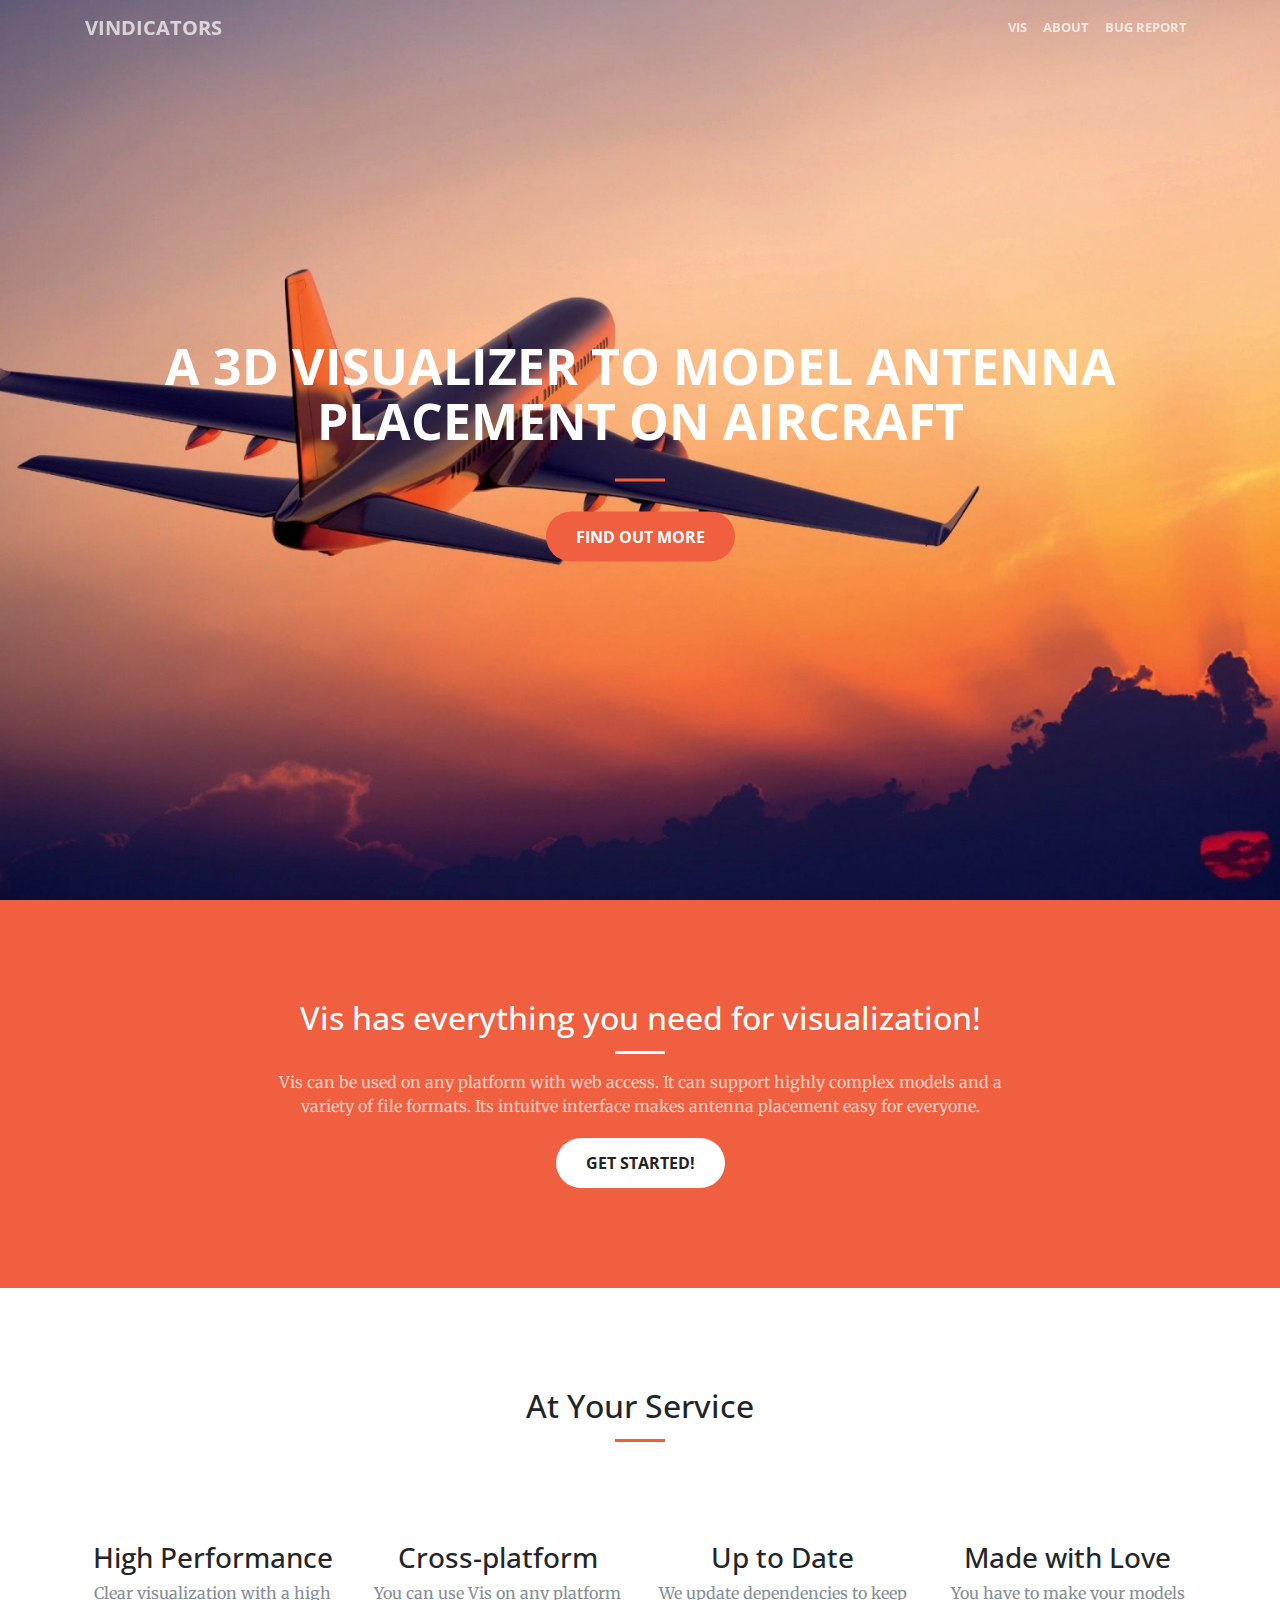
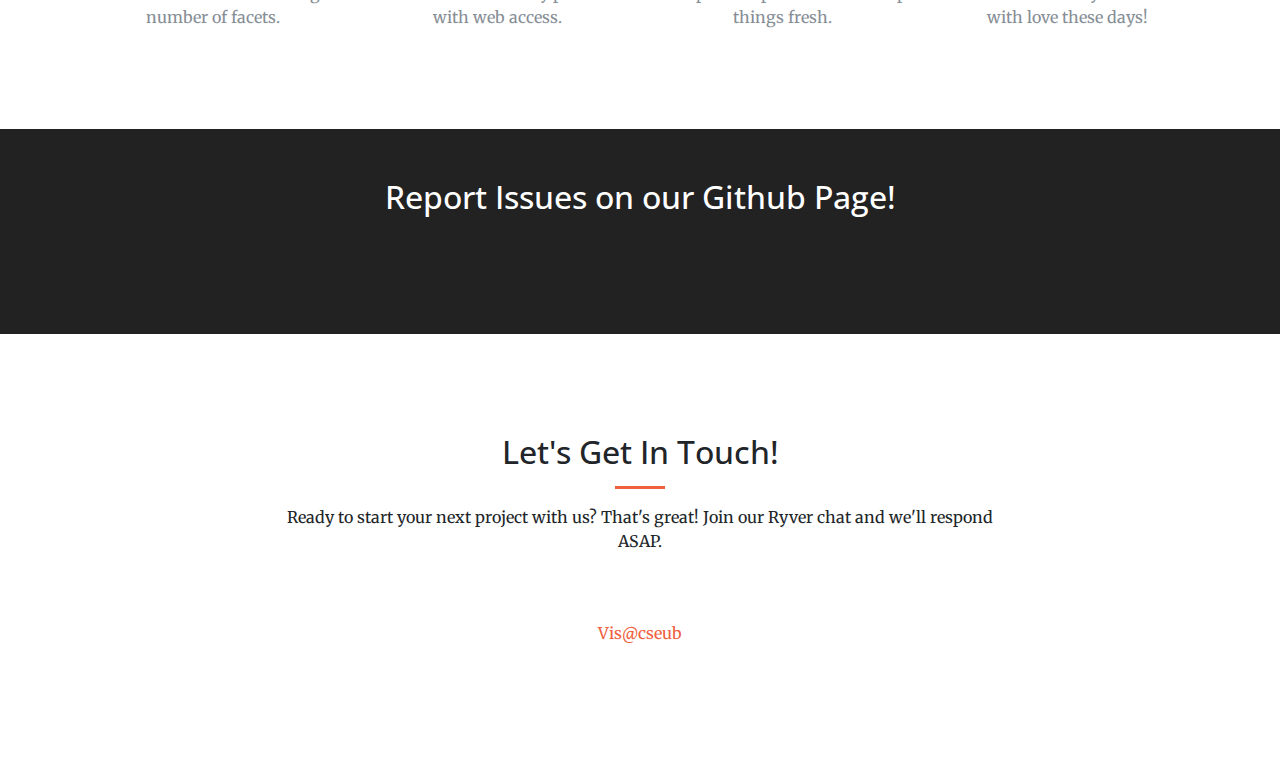
<file: index.html>
<!DOCTYPE html>
<html lang="en">

  <head>

    <meta charset="utf-8">
    <meta name="viewport" content="width=device-width, initial-scale=1, shrink-to-fit=no">
    <meta name="description" content="">
    <meta name="author" content="">

    <title>Vis- Web Visualizer</title>

    <!-- Bootstrap core CSS -->
    <link href="vendor/bootstrap/css/bootstrap.min.css" rel="stylesheet">

    <!-- Custom fonts for this template -->
    <link href="vendor/font-awesome/css/font-awesome.min.css" rel="stylesheet" type="text/css">
    <link href='https://fonts.googleapis.com/css?family=Open+Sans:300italic,400italic,600italic,700italic,800italic,400,300,600,700,800' rel='stylesheet' type='text/css'>
    <link href='https://fonts.googleapis.com/css?family=Merriweather:400,300,300italic,400italic,700,700italic,900,900italic' rel='stylesheet' type='text/css'>

    <!-- Plugin CSS -->
    <link href="vendor/magnific-popup/magnific-popup.css" rel="stylesheet">

    <!-- Custom styles for this template -->
    <link href="css/creative.min.css" rel="stylesheet">

  </head>

  <body id="page-top">

    <!-- Navigation -->
    <nav class="navbar navbar-expand-lg navbar-light fixed-top" id="mainNav">
      <div class="container">
        <a class="navbar-brand js-scroll-trigger" href="#page-top">Vindicators</a>
        <button class="navbar-toggler navbar-toggler-right" type="button" data-toggle="collapse" data-target="#navbarResponsive" aria-controls="navbarResponsive" aria-expanded="false" aria-label="Toggle navigation">
          <span class="navbar-toggler-icon"></span>
        </button>
        <div class="collapse navbar-collapse" id="navbarResponsive">
          <ul class="navbar-nav ml-auto">
            <li class="nav-item">
              <a class="nav-link js-scroll-trigger" href="#about">Vis</a>
            </li>
            <li class="nav-item">
              <a class="nav-link js-scroll-trigger" href="#services">About</a>
            </li>
            <li class="nav-item">
              <a class="nav-link js-scroll-trigger" href="#contact">Bug Report</a>
            </li>
          </ul>
        </div>
      </div>
    </nav>

    <header class="masthead">
      <div class="header-content">
        <div class="header-content-inner">
          <h1 id="homeHeading">A 3D Visualizer to model antenna placement on aircraft</h1>
          <hr>
          
          <a class="btn btn-primary btn-xl js-scroll-trigger" href="#about">Find Out More</a>
        </div>
      </div>
    </header>

    <section class="bg-primary" id="about">
      <div class="container">
        <div class="row">
          <div class="col-lg-8 mx-auto text-center">
            <h2 class="section-heading text-white">Vis has everything you need for visualization!</h2>
            <hr class="light">
            <p class="text-faded">Vis can be used on any platform with web access. It can support highly complex models and a variety of file formats. Its intuitve interface makes antenna placement easy for everyone. </p>
            <a class="btn btn-default btn-xl js-scroll-trigger" href="http://vis.ipwnage.com/">Get Started!</a>
          </div>
        </div>
      </div>
    </section>

    <section id="services">
      <div class="container">
        <div class="row">
          <div class="col-lg-12 text-center">
            <h2 class="section-heading">At Your Service</h2>
            <hr class="primary">
          </div>
        </div>
      </div>
      <div class="container">
        <div class="row">
          <div class="col-lg-3 col-md-6 text-center">
            <div class="service-box">
              <i class="fa fa-4x fa-diamond text-primary sr-icons"></i>
              <h3>High Performance</h3>
              <p class="text-muted">Clear visualization with a high number of facets.</p>
            </div>
          </div>
          <div class="col-lg-3 col-md-6 text-center">
            <div class="service-box">
              <i class="fa fa-4x fa-paper-plane text-primary sr-icons"></i>
              <h3>Cross-platform</h3>
              <p class="text-muted">You can use Vis on any platform with web access.</p>
            </div>
          </div>
          <div class="col-lg-3 col-md-6 text-center">
            <div class="service-box">
              <i class="fa fa-4x fa-newspaper-o text-primary sr-icons"></i>
              <h3>Up to Date</h3>
              <p class="text-muted">We update dependencies to keep things fresh.</p>
            </div>
          </div>
          <div class="col-lg-3 col-md-6 text-center">
            <div class="service-box">
              <i class="fa fa-4x fa-heart text-primary sr-icons"></i>
              <h3>Made with Love</h3>
              <p class="text-muted">You have to make your models with love these days!</p>
            </div>
          </div>
        </div>
      </div>
    </section>


    <div class="call-to-action bg-dark">
      <div class="container text-center">
        <h2>Report Issues on our Github Page!</h2>
        <a class="btn btn-default btn-xl sr-button" href="https://github.com/TheVindicators/Vis/issues">Click Here</a>
      </div>
    </div>

    <section id="contact">
      <div class="container">
        <div class="row">
          <div class="col-lg-8 mx-auto text-center">
            <h2 class="section-heading">Let's Get In Touch!</h2>
            <hr class="primary">
            <p>Ready to start your next project with us? That's great! Join our Ryver chat and we'll respond ASAP.</p>
          </div>
        </div>
        <div class="row">
          <div class="col-lg-12 ml-auto text-center">
            <i class="fa fa-comments-o fa-3x sr-contact"></i>
            <p><a href="https://cseub.ryver.com/index.html#forums/1162057/chat">Vis@cseub</a></p>
          </div>
        </div>
      </div>
    </section>

    <!-- Bootstrap core JavaScript -->
    <script src="vendor/jquery/jquery.min.js"></script>
    <script src="vendor/popper/popper.min.js"></script>
    <script src="vendor/bootstrap/js/bootstrap.min.js"></script>

    <!-- Plugin JavaScript -->
    <script src="vendor/jquery-easing/jquery.easing.min.js"></script>
    <script src="vendor/scrollreveal/scrollreveal.min.js"></script>
    <script src="vendor/magnific-popup/jquery.magnific-popup.min.js"></script>

    <!-- Custom scripts for this template -->
    <script src="js/creative.min.js"></script>

  </body>

</html>
</file>
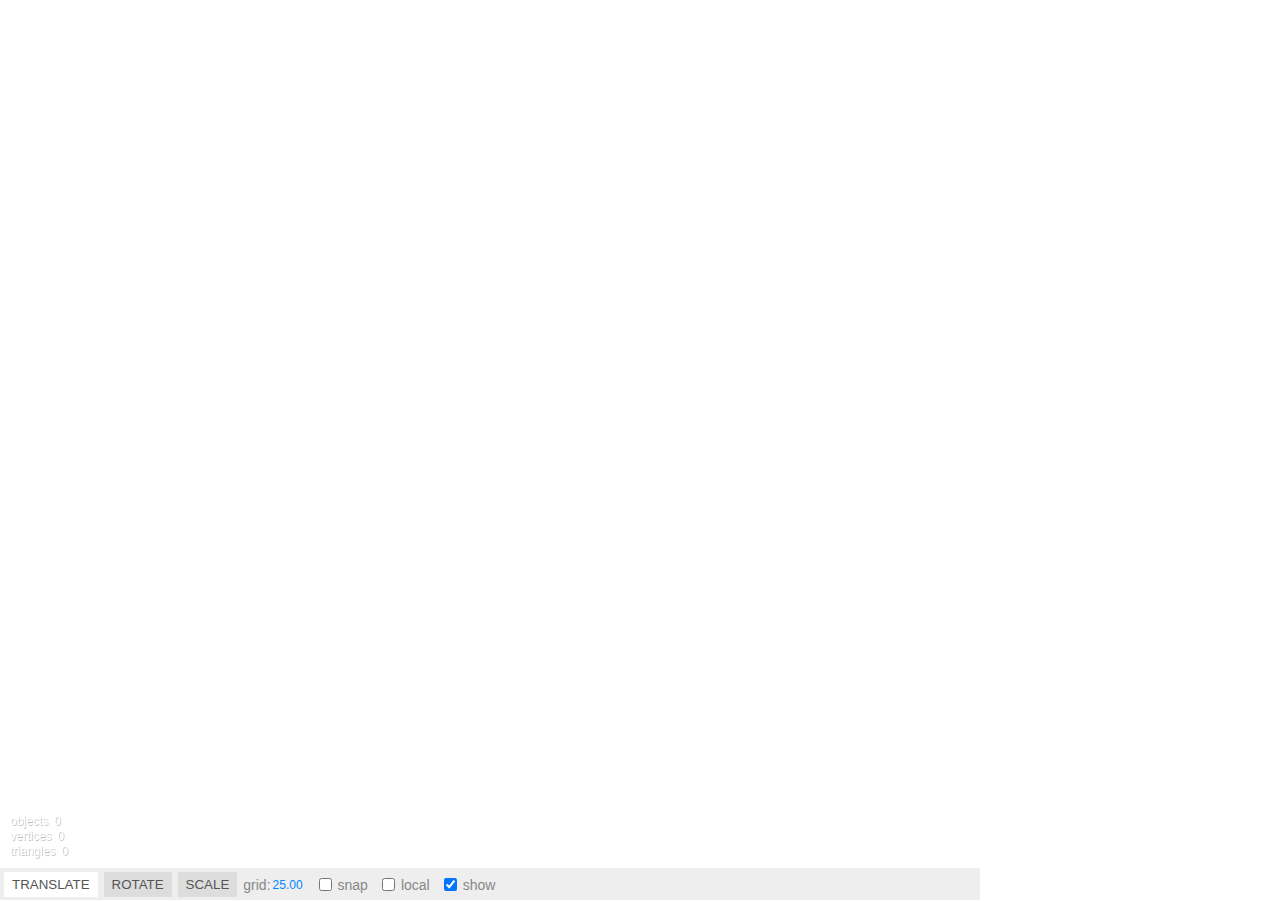
<file: editor/index.html>
<!DOCTYPE html>
<html lang="en">
	<head>
		<title>Vis - Web Visualizer</title>
		<meta charset="utf-8">
		<meta name="viewport" content="width=device-width, user-scalable=no, minimum-scale=1.0, maximum-scale=1.0">
	</head>
	<body ontouchstart="">
		<link href="css/main.css" rel="stylesheet" />
		<link id="theme" href="css/light.css" rel="stylesheet" />

		<script src="../three.js"></script>
		<script src="../examples/js/libs/system.min.js"></script>

		<script src="../examples/js/controls/EditorControls.js"></script>
		<script src="../examples/js/controls/TransformControls.js"></script>

		<script src="../examples/js/libs/jszip.min.js"></script>
		<script src="../examples/js/libs/inflate.min.js"></script> <!-- FBX -->

		<script src="../examples/js/loaders/AMFLoader.js"></script>
		<script src="../examples/js/loaders/AWDLoader.js"></script>
		<script src="../examples/js/loaders/BabylonLoader.js"></script>
		<script src="../examples/js/loaders/ColladaLoader.js"></script>
		<script src="../examples/js/loaders/FBXLoader.js"></script>
		<script src="../examples/js/loaders/GLTFLoader.js"></script>
		<script src="../examples/js/loaders/KMZLoader.js"></script>
		<script src="../examples/js/loaders/MD2Loader.js"></script>
		<script src="../examples/js/loaders/OBJLoader.js"></script>
		<script src="../examples/js/loaders/MTLLoader.js"></script>
		<script src="../examples/js/loaders/PlayCanvasLoader.js"></script>
		<script src="../examples/js/loaders/PLYLoader.js"></script>
		<script src="../examples/js/loaders/STLLoader.js"></script>
		<script src="../examples/js/loaders/TGALoader.js"></script>
		<script src="../examples/js/loaders/TDSLoader.js"></script>
		<script src="../examples/js/loaders/UTF8Loader.js"></script>
		<script src="../examples/js/loaders/VRMLLoader.js"></script>
		<script src="../examples/js/loaders/VTKLoader.js"></script>
		<script src="../examples/js/loaders/ctm/lzma.js"></script>
		<script src="../examples/js/loaders/ctm/ctm.js"></script>
		<script src="../examples/js/loaders/ctm/CTMLoader.js"></script>
		<script src="../examples/js/exporters/OBJExporter.js"></script>
		<script src="../examples/js/exporters/GLTFExporter.js"></script>
		<script src="../examples/js/exporters/STLExporter.js"></script>

		<script src="../examples/js/renderers/Projector.js"></script>
		<script src="../examples/js/renderers/CanvasRenderer.js"></script>
		<script src="../examples/js/renderers/RaytracingRenderer.js"></script>
		<script src="../examples/js/renderers/SoftwareRenderer.js"></script>
		<script src="../examples/js/renderers/SVGRenderer.js"></script>

		<link rel="stylesheet" href="js/libs/codemirror/codemirror.css">
		<link rel="stylesheet" href="js/libs/codemirror/theme/monokai.css">
		<script src="js/libs/codemirror/codemirror.js"></script>
		<script src="js/libs/codemirror/mode/javascript.js"></script>
		<script src="js/libs/codemirror/mode/glsl.js"></script>

		<script src="js/libs/esprima.js"></script>
		<script src="js/libs/jsonlint.js"></script>
		<script src="js/libs/glslprep.min.js"></script>

		<link rel="stylesheet" href="js/libs/codemirror/addon/dialog.css">
		<link rel="stylesheet" href="js/libs/codemirror/addon/show-hint.css">
		<link rel="stylesheet" href="js/libs/codemirror/addon/tern.css">
		<script src="js/libs/codemirror/addon/dialog.js"></script>
		<script src="js/libs/codemirror/addon/show-hint.js"></script>
		<script src="js/libs/codemirror/addon/tern.js"></script>
		<script src="js/libs/acorn/acorn.js"></script>
		<script src="js/libs/acorn/acorn_loose.js"></script>
		<script src="js/libs/acorn/walk.js"></script>
		<script src="js/libs/ternjs/polyfill.js"></script>
		<script src="js/libs/ternjs/signal.js"></script>
		<script src="js/libs/ternjs/tern.js"></script>
		<script src="js/libs/ternjs/def.js"></script>
		<script src="js/libs/ternjs/comment.js"></script>
		<script src="js/libs/ternjs/infer.js"></script>
		<script src="js/libs/ternjs/doc_comment.js"></script>
		<script src="js/libs/tern-threejs/threejs.js"></script>

		<script src="js/libs/signals.min.js"></script>
		<script src="js/libs/ui.js"></script>
		<script src="js/libs/ui.three.js"></script>

		<script src="js/libs/app.js"></script>
		<script src="js/Player.js"></script>
		<script src="js/Script.js"></script>

		<script src="../examples/js/vr/WebVR.js"></script>

		<script src="js/Storage.js"></script>

		<script src="js/Editor.js"></script>
		<script src="js/Config.js"></script>
		<script src="js/History.js"></script>
		<script src="js/Loader.js"></script>
		<script src="js/Menubar.js"></script>
		<script src="js/Menubar.File.js"></script>
		<script src="js/Menubar.Edit.js"></script>
		<script src="js/Menubar.Add.js"></script>
		<script src="js/Menubar.Play.js"></script>
		<script src="js/Menubar.Status.js"></script>
		<script src="js/Sidebar.js"></script>
		<script src="js/Sidebar.Scene.js"></script>
		<script src="js/Sidebar.Project.js"></script>
		<script src="js/Sidebar.Settings.js"></script>
		<script src="js/Sidebar.Properties.js"></script>
		<script src="js/Sidebar.Object.js"></script>
		<script src="js/Sidebar.Geometry.js"></script>
		<script src="js/Sidebar.Geometry.Geometry.js"></script>
		<script src="js/Sidebar.Geometry.BufferGeometry.js"></script>
		<script src="js/Sidebar.Geometry.Modifiers.js"></script>
		<script src="js/Sidebar.Geometry.BoxGeometry.js"></script>
		<script src="js/Sidebar.Geometry.CircleGeometry.js"></script>
		<script src="js/Sidebar.Geometry.CylinderGeometry.js"></script>
		<script src="js/Sidebar.Geometry.IcosahedronGeometry.js"></script>
		<script src="js/Sidebar.Geometry.PlaneGeometry.js"></script>
		<script src="js/Sidebar.Geometry.SphereGeometry.js"></script>
		<script src="js/Sidebar.Geometry.TorusGeometry.js"></script>
		<script src="js/Sidebar.Geometry.TorusKnotGeometry.js"></script>
		<script src="../examples/js/geometries/TeapotBufferGeometry.js"></script>
		<script src="js/Sidebar.Geometry.TeapotBufferGeometry.js"></script>
		<script src="js/Sidebar.Geometry.LatheGeometry.js"></script>
		<script src="js/Sidebar.Material.js"></script>
		<script src="js/Sidebar.Animation.js"></script>
		<script src="js/Sidebar.Script.js"></script>
		<script src="js/Sidebar.History.js"></script>
		<script src="js/Toolbar.js"></script>
		<script src="js/Viewport.js"></script>
		<script src="js/Viewport.Info.js"></script>

		<script src="js/Command.js"></script>
		<script src="js/commands/AddObjectCommand.js"></script>
		<script src="js/commands/RemoveObjectCommand.js"></script>
		<script src="js/commands/MoveObjectCommand.js"></script>
		<script src="js/commands/SetPositionCommand.js"></script>
		<script src="js/commands/SetRotationCommand.js"></script>
		<script src="js/commands/SetScaleCommand.js"></script>
		<script src="js/commands/SetValueCommand.js"></script>
		<script src="js/commands/SetUuidCommand.js"></script>
		<script src="js/commands/SetColorCommand.js"></script>
		<script src="js/commands/SetGeometryCommand.js"></script>
		<script src="js/commands/SetGeometryValueCommand.js"></script>
		<script src="js/commands/MultiCmdsCommand.js"></script>
		<script src="js/commands/AddScriptCommand.js"></script>
		<script src="js/commands/RemoveScriptCommand.js"></script>
		<script src="js/commands/SetScriptValueCommand.js"></script>
		<script src="js/commands/SetMaterialCommand.js"></script>
		<script src="js/commands/SetMaterialValueCommand.js"></script>
		<script src="js/commands/SetMaterialColorCommand.js"></script>
		<script src="js/commands/SetMaterialMapCommand.js"></script>
		<script src="js/commands/SetSceneCommand.js"></script>

		<!-- <script type="text/javascript" src="https://www.dropbox.com/static/api/2/dropins.js" id="dropboxjs" data-app-key="qyqgfqd9j8z890t"></script> -->

		<script src="js/libs/html2canvas.js"></script>
		<script src="js/libs/three.html.js"></script>

		<script>

			window.URL = window.URL || window.webkitURL;
			window.BlobBuilder = window.BlobBuilder || window.WebKitBlobBuilder || window.MozBlobBuilder;

			Number.prototype.format = function (){
				return this.toString().replace(/(\d)(?=(\d{3})+(?!\d))/g, "$1,");
			};

			//

			var editor = new Editor();

			var viewport = new Viewport( editor );
			document.body.appendChild( viewport.dom );

			var script = new Script( editor );
			document.body.appendChild( script.dom );

			var player = new Player( editor );
			document.body.appendChild( player.dom );

			var toolbar = new Toolbar( editor );
			document.body.appendChild( toolbar.dom );

			var menubar = new Menubar( editor );
			document.body.appendChild( menubar.dom );

			var sidebar = new Sidebar( editor );
			document.body.appendChild( sidebar.dom );

			var modal = new UI.Modal();
			document.body.appendChild( modal.dom );

			//

			editor.setTheme( editor.config.getKey( 'theme' ) );

			editor.storage.init( function () {

				editor.storage.get( function ( state ) {

					if ( isLoadingFromHash ) return;

					if ( state !== undefined ) {

						editor.fromJSON( state );

					}

					var selected = editor.config.getKey( 'selected' );

					if ( selected !== undefined ) {

						editor.selectByUuid( selected );

					}

				} );

				//

				var timeout;

				function saveState( scene ) {

					if ( editor.config.getKey( 'autosave' ) === false ) {

						return;

					}

					clearTimeout( timeout );

					timeout = setTimeout( function () {

						editor.signals.savingStarted.dispatch();

						timeout = setTimeout( function () {

							editor.storage.set( editor.toJSON() );

							editor.signals.savingFinished.dispatch();

						}, 100 );

					}, 1000 );

				};

				var signals = editor.signals;

				signals.geometryChanged.add( saveState );
				signals.objectAdded.add( saveState );
				signals.objectChanged.add( saveState );
				signals.objectRemoved.add( saveState );
				signals.materialChanged.add( saveState );
				signals.sceneBackgroundChanged.add( saveState );
				signals.sceneFogChanged.add( saveState );
				signals.sceneGraphChanged.add( saveState );
				signals.scriptChanged.add( saveState );
				signals.historyChanged.add( saveState );

				signals.showModal.add( function ( content ) {

					modal.show( content );

				} );

			} );

			//

			document.addEventListener( 'dragover', function ( event ) {

				event.preventDefault();
				event.dataTransfer.dropEffect = 'copy';

			}, false );

			document.addEventListener( 'drop', function ( event ) {

				event.preventDefault();

				if ( event.dataTransfer.files.length > 0 ) {

					editor.loader.loadFile( event.dataTransfer.files[ 0 ] );

				}

			}, false );

			document.addEventListener( 'keydown', function ( event ) {

				switch ( event.keyCode ) {

					case 8: // backspace

						event.preventDefault(); // prevent browser back

					case 46: // delete

						var object = editor.selected;

						if ( confirm( 'Delete ' + object.name + '?' ) === false ) return;

						var parent = object.parent;
						if ( parent !== null ) editor.execute( new RemoveObjectCommand( object ) );

						break;

					case 90: // Register Ctrl-Z for Undo, Ctrl-Shift-Z for Redo

						if ( event.ctrlKey && event.shiftKey ) {

							editor.redo();

						} else if ( event.ctrlKey ) {

							editor.undo();

						}

						break;

					case 87: // Register W for translation transform mode

						editor.signals.transformModeChanged.dispatch( 'translate' );

						break;

					case 69: // Register E for rotation transform mode

						editor.signals.transformModeChanged.dispatch( 'rotate' );

						break;

					case 82: // Register R for scaling transform mode

						editor.signals.transformModeChanged.dispatch( 'scale' );

						break;

				}

			}, false );

			function onWindowResize( event ) {

				editor.signals.windowResize.dispatch();

			}

			window.addEventListener( 'resize', onWindowResize, false );

			onWindowResize();

			//

			var isLoadingFromHash = false;
			var hash = window.location.hash;

			if ( hash.substr( 1, 5 ) === 'file=' ) {

				var file = hash.substr( 6 );

				if ( confirm( 'Any unsaved data will be lost. Are you sure?' ) ) {

					var loader = new THREE.FileLoader();
					loader.crossOrigin = '';
					loader.load( file, function ( text ) {

						editor.clear();
						editor.fromJSON( JSON.parse( text ) );

					} );

					isLoadingFromHash = true;

				}

			}

			/*
			window.addEventListener( 'message', function ( event ) {

				editor.clear();
				editor.fromJSON( event.data );

			}, false );
			*/

		</script>
	</body>
</html>
</file>
<file: editor/css/main.css>
body {
	font-family: Helvetica, Arial, sans-serif;
	font-size: 14px;
	margin: 0;
	overflow: hidden;
}

hr {
	border: 0;
	border-top: 1px solid #ccc;
}

button {
	position: relative;
}

textarea {
	tab-size: 4;
	white-space: pre;
	word-wrap: normal;
}

	textarea.success {
		border-color: #8b8 !important;
	}

	textarea.fail {
		border-color: #f00 !important;
		background-color: rgba(255,0,0,0.05);
	}

textarea, input { outline: none; } /* osx */

.Panel {
	-moz-user-select: none;
	-webkit-user-select: none;
	-ms-user-select: none;

	/* No support for these yet */
	-o-user-select: none;
	user-select: none;
}

/* CodeMirror */

.CodeMirror {

	position: absolute !important;
	top: 37px;
	width: 100% !important;
	height: calc(100% - 37px) !important;

}

	.CodeMirror .errorLine {

		background: rgba(255,0,0,0.25);

	}

	.CodeMirror .esprima-error {

		color: #f00;
		text-align: right;
		padding: 0 20px;

	}

/* outliner */

#outliner .option {

	border: 1px solid transparent;
}

#outliner .option.drag {

	border: 1px dashed #999;

}

#outliner .option.dragTop {

	border-top: 1px dashed #999;

}

#outliner .option.dragBottom {

	border-bottom: 1px dashed #999;

}

#outliner .type {
	position:relative;
	top:-2px;
	padding: 0 2px;
	color: #ddd;
}

#outliner .type:after {
	content: '■';
}

#outliner .Scene {
	color: #ccccff;
}

#outliner .Object3D {
	color: #aaaaee;
}

#outliner .Mesh {
	color: #8888ee;
}

#outliner .Line {
	color: #88ee88;
}

#outliner .LineSegments {
	color: #88ee88;
}

#outliner .Points {
	color: #ee8888;
}

/* */

#outliner .PointLight {
	color: #dddd00;
}

/* */

#outliner .Geometry {
	color: #88ff88;
}

#outliner .BoxGeometry {
	color: #bbeebb;
}

#outliner .TorusGeometry {
	color: #aaeeaa;
}

/* */

#outliner .Material {
	color: #ff8888;
}

#outliner .MeshPhongMaterial {
	color: #ffaa88;
}

/* */

#outliner .Script:after {
	content: '{...}' /* ❮/❯ */
}
</file>
<file: editor/css/light.css>
button {
	color: #555;
	background-color: #ddd;
	border: 0px;
	padding: 5px 8px;
	text-transform: uppercase;
	cursor: pointer;
	outline: none;
}

	button:hover {
		background-color: #fff;
	}

	button.selected {
		background-color: #fff;
	}

input, textarea {
	border: 1px solid transparent;
	color: #444;
}

input.Number {
	color: #08f!important;
	font-size: 12px;
	border: 0px;
	padding: 2px;
	cursor: col-resize;
}

select {
	color: #666;
	background-color: #ddd;
	border: 0px;
	text-transform: uppercase;
	cursor: pointer;
	outline: none;
}

	select:hover {
		background-color: #fff;
	}

/* UI */

#viewport {
	position: absolute;
	top: 32px;
	left: 0;
	right: 300px;
	bottom: 32px;
}

	#viewport #info {
		text-shadow: 1px 1px 0 rgba(0,0,0,0.25);
		pointer-events: none;
	}

#script {
	position: absolute;
	top: 32px;
	left: 0;
	right: 300px;
	bottom: 32px;
	opacity: 0.9;
}

#player {
	position: absolute;
	top: 32px;
	left: 0;
	right: 300px;
	bottom: 32px;
}

#menubar {
	position: absolute;
	width: 100%;
	height: 32px;
	background: #eee;
	padding: 0;
	margin: 0;
	right: 0;
	top: 0;
}

	#menubar .menu {
		float: left;
		cursor: pointer;
		padding-right: 8px;
	}

	#menubar .menu.right {
		float: right;
		cursor: auto;
		padding-right: 0;
		text-align: right;
	}

		#menubar .menu .title {
			display: inline-block;
			color: #888;
			margin: 0;
			padding: 8px;
		}

		#menubar .menu .options {
			position: fixed;
			display: none;
			padding: 5px 0;
			background: #eee;
			width: 150px;
			max-height: calc(100% - 80px);
			overflow: auto;
		}

		#menubar .menu:hover .options {
			display: block;
		}

			#menubar .menu .options hr {
				border-color: #ddd;
			}

			#menubar .menu .options .option {
				color: #666;
				background-color: transparent;
				padding: 5px 10px;
				margin: 0 !important;
			}

				#menubar .menu .options .option:hover {
					color: #fff;
					background-color: #08f;
				}

				#menubar .menu .options .option:active {
					color: #666;
					background: transparent;
				}

		#menubar .menu .options .inactive {
			color: #bbb;
			background-color: transparent;
			padding: 5px 10px;
			margin: 0 !important;
		}

#sidebar {
	position: absolute;
	right: 0;
	top: 32px;
	bottom: 0;
	width: 300px;
	background: #eee;
	overflow: auto;
}

	#sidebar * {
		vertical-align: middle;
	}

	#sidebar .Panel {
		color: #888;
		padding: 10px;
		border-top: 1px solid #ccc;
	}

	#sidebar .Panel.collapsed {
		margin-bottom: 0;
	}

	#sidebar .Row {
		min-height: 20px;
		margin-bottom: 10px;
	}

#tabs {
	background-color: #ddd;
	border-top: 1px solid #ccc;
}

	#tabs span {
		color: #aaa;
		border-right: 1px solid #ccc;
		padding: 10px;
	}

	#tabs span.selected {
		color: #888;
		background-color: #eee;
	}

#toolbar {
	position: absolute;
	left: 0;
	right: 300px;
	bottom: 0;
	height: 32px;
	background: #eee;
	color: #333;
}

	#toolbar * {
		vertical-align: middle;
	}

	#toolbar .Panel {
		padding: 4px;
		color: #888;
	}

	#toolbar button {
		margin-right: 6px;
	}

.Outliner {
	color: #444;
	background-color: #fff;
	padding: 0;
	width: 100%;
	height: 140px;
	font-size: 12px;
	cursor: default;
	overflow: auto;
	outline: none !important;
}

	.Outliner .option {
		padding: 4px;
		color: #666;
		white-space: nowrap;
	}

	.Outliner .option:hover {
		background-color: rgba(0,0,0,0.02);
	}

	.Outliner .option.active {
		background-color: rgba(0,0,0,0.04);
	}
</file>
<file: editor/js/libs/codemirror/codemirror.css>
/* BASICS */

.CodeMirror {
  /* Set height, width, borders, and global font properties here */
  font-family: monospace;
  height: 300px;
  color: black;
}

/* PADDING */

.CodeMirror-lines {
  padding: 4px 0; /* Vertical padding around content */
}
.CodeMirror pre {
  padding: 0 4px; /* Horizontal padding of content */
}

.CodeMirror-scrollbar-filler, .CodeMirror-gutter-filler {
  background-color: white; /* The little square between H and V scrollbars */
}

/* GUTTER */

.CodeMirror-gutters {
  border-right: 1px solid #ddd;
  background-color: #f7f7f7;
  white-space: nowrap;
}
.CodeMirror-linenumbers {}
.CodeMirror-linenumber {
  padding: 0 3px 0 5px;
  min-width: 20px;
  text-align: right;
  color: #999;
  white-space: nowrap;
}

.CodeMirror-guttermarker { color: black; }
.CodeMirror-guttermarker-subtle { color: #999; }

/* CURSOR */

.CodeMirror-cursor {
  border-left: 1px solid black;
  border-right: none;
  width: 0;
}
/* Shown when moving in bi-directional text */
.CodeMirror div.CodeMirror-secondarycursor {
  border-left: 1px solid silver;
}
.cm-fat-cursor .CodeMirror-cursor {
  width: auto;
  border: 0;
  background: #7e7;
}
.cm-fat-cursor div.CodeMirror-cursors {
  z-index: 1;
}

.cm-animate-fat-cursor {
  width: auto;
  border: 0;
  -webkit-animation: blink 1.06s steps(1) infinite;
  -moz-animation: blink 1.06s steps(1) infinite;
  animation: blink 1.06s steps(1) infinite;
  background-color: #7e7;
}
@-moz-keyframes blink {
  0% {}
  50% { background-color: transparent; }
  100% {}
}
@-webkit-keyframes blink {
  0% {}
  50% { background-color: transparent; }
  100% {}
}
@keyframes blink {
  0% {}
  50% { background-color: transparent; }
  100% {}
}

/* Can style cursor different in overwrite (non-insert) mode */
.CodeMirror-overwrite .CodeMirror-cursor {}

.cm-tab { display: inline-block; text-decoration: inherit; }

.CodeMirror-ruler {
  border-left: 1px solid #ccc;
  position: absolute;
}

/* DEFAULT THEME */

.cm-s-default .cm-header {color: blue;}
.cm-s-default .cm-quote {color: #090;}
.cm-negative {color: #d44;}
.cm-positive {color: #292;}
.cm-header, .cm-strong {font-weight: bold;}
.cm-em {font-style: italic;}
.cm-link {text-decoration: underline;}
.cm-strikethrough {text-decoration: line-through;}

.cm-s-default .cm-keyword {color: #708;}
.cm-s-default .cm-atom {color: #219;}
.cm-s-default .cm-number {color: #164;}
.cm-s-default .cm-def {color: #00f;}
.cm-s-default .cm-variable,
.cm-s-default .cm-punctuation,
.cm-s-default .cm-property,
.cm-s-default .cm-operator {}
.cm-s-default .cm-variable-2 {color: #05a;}
.cm-s-default .cm-variable-3 {color: #085;}
.cm-s-default .cm-comment {color: #a50;}
.cm-s-default .cm-string {color: #a11;}
.cm-s-default .cm-string-2 {color: #f50;}
.cm-s-default .cm-meta {color: #555;}
.cm-s-default .cm-qualifier {color: #555;}
.cm-s-default .cm-builtin {color: #30a;}
.cm-s-default .cm-bracket {color: #997;}
.cm-s-default .cm-tag {color: #170;}
.cm-s-default .cm-attribute {color: #00c;}
.cm-s-default .cm-hr {color: #999;}
.cm-s-default .cm-link {color: #00c;}

.cm-s-default .cm-error {color: #f00;}
.cm-invalidchar {color: #f00;}

.CodeMirror-composing { border-bottom: 2px solid; }

/* Default styles for common addons */

div.CodeMirror span.CodeMirror-matchingbracket {color: #0f0;}
div.CodeMirror span.CodeMirror-nonmatchingbracket {color: #f22;}
.CodeMirror-matchingtag { background: rgba(255, 150, 0, .3); }
.CodeMirror-activeline-background {background: #e8f2ff;}

/* STOP */

/* The rest of this file contains styles related to the mechanics of
   the editor. You probably shouldn't touch them. */

.CodeMirror {
  position: relative;
  overflow: hidden;
  background: white;
}

.CodeMirror-scroll {
  overflow: scroll !important; /* Things will break if this is overridden */
  /* 30px is the magic margin used to hide the element's real scrollbars */
  /* See overflow: hidden in .CodeMirror */
  margin-bottom: -30px; margin-right: -30px;
  padding-bottom: 30px;
  height: 100%;
  outline: none; /* Prevent dragging from highlighting the element */
  position: relative;
}
.CodeMirror-sizer {
  position: relative;
  border-right: 30px solid transparent;
}

/* The fake, visible scrollbars. Used to force redraw during scrolling
   before actual scrolling happens, thus preventing shaking and
   flickering artifacts. */
.CodeMirror-vscrollbar, .CodeMirror-hscrollbar, .CodeMirror-scrollbar-filler, .CodeMirror-gutter-filler {
  position: absolute;
  z-index: 6;
  display: none;
}
.CodeMirror-vscrollbar {
  right: 0; top: 0;
  overflow-x: hidden;
  overflow-y: scroll;
}
.CodeMirror-hscrollbar {
  bottom: 0; left: 0;
  overflow-y: hidden;
  overflow-x: scroll;
}
.CodeMirror-scrollbar-filler {
  right: 0; bottom: 0;
}
.CodeMirror-gutter-filler {
  left: 0; bottom: 0;
}

.CodeMirror-gutters {
  position: absolute; left: 0; top: 0;
  min-height: 100%;
  z-index: 3;
}
.CodeMirror-gutter {
  white-space: normal;
  height: 100%;
  display: inline-block;
  vertical-align: top;
  margin-bottom: -30px;
  /* Hack to make IE7 behave */
  *zoom:1;
  *display:inline;
}
.CodeMirror-gutter-wrapper {
  position: absolute;
  z-index: 4;
  background: none !important;
  border: none !important;
}
.CodeMirror-gutter-background {
  position: absolute;
  top: 0; bottom: 0;
  z-index: 4;
}
.CodeMirror-gutter-elt {
  position: absolute;
  cursor: default;
  z-index: 4;
}
.CodeMirror-gutter-wrapper {
  -webkit-user-select: none;
  -moz-user-select: none;
  user-select: none;
}

.CodeMirror-lines {
  cursor: text;
  min-height: 1px; /* prevents collapsing before first draw */
}
.CodeMirror pre {
  /* Reset some styles that the rest of the page might have set */
  -moz-border-radius: 0; -webkit-border-radius: 0; border-radius: 0;
  border-width: 0;
  background: transparent;
  font-family: inherit;
  font-size: inherit;
  margin: 0;
  white-space: pre;
  word-wrap: normal;
  line-height: inherit;
  color: inherit;
  z-index: 2;
  position: relative;
  overflow: visible;
  -webkit-tap-highlight-color: transparent;
  -webkit-font-variant-ligatures: none;
  font-variant-ligatures: none;
}
.CodeMirror-wrap pre {
  word-wrap: break-word;
  white-space: pre-wrap;
  word-break: normal;
}

.CodeMirror-linebackground {
  position: absolute;
  left: 0; right: 0; top: 0; bottom: 0;
  z-index: 0;
}

.CodeMirror-linewidget {
  position: relative;
  z-index: 2;
  overflow: auto;
}

.CodeMirror-widget {}

.CodeMirror-code {
  outline: none;
}

/* Force content-box sizing for the elements where we expect it */
.CodeMirror-scroll,
.CodeMirror-sizer,
.CodeMirror-gutter,
.CodeMirror-gutters,
.CodeMirror-linenumber {
  -moz-box-sizing: content-box;
  box-sizing: content-box;
}

.CodeMirror-measure {
  position: absolute;
  width: 100%;
  height: 0;
  overflow: hidden;
  visibility: hidden;
}

.CodeMirror-cursor { position: absolute; }
.CodeMirror-measure pre { position: static; }

div.CodeMirror-cursors {
  visibility: hidden;
  position: relative;
  z-index: 3;
}
div.CodeMirror-dragcursors {
  visibility: visible;
}

.CodeMirror-focused div.CodeMirror-cursors {
  visibility: visible;
}

.CodeMirror-selected { background: #d9d9d9; }
.CodeMirror-focused .CodeMirror-selected { background: #d7d4f0; }
.CodeMirror-crosshair { cursor: crosshair; }
.CodeMirror-line::selection, .CodeMirror-line > span::selection, .CodeMirror-line > span > span::selection { background: #d7d4f0; }
.CodeMirror-line::-moz-selection, .CodeMirror-line > span::-moz-selection, .CodeMirror-line > span > span::-moz-selection { background: #d7d4f0; }

.cm-searching {
  background: #ffa;
  background: rgba(255, 255, 0, .4);
}

/* IE7 hack to prevent it from returning funny offsetTops on the spans */
.CodeMirror span { *vertical-align: text-bottom; }

/* Used to force a border model for a node */
.cm-force-border { padding-right: .1px; }

@media print {
  /* Hide the cursor when printing */
  .CodeMirror div.CodeMirror-cursors {
    visibility: hidden;
  }
}

/* See issue #2901 */
.cm-tab-wrap-hack:after { content: ''; }

/* Help users use markselection to safely style text background */
span.CodeMirror-selectedtext { background: none; }
</file>
<file: editor/js/libs/codemirror/theme/monokai.css>
/* Based on Sublime Text's Monokai theme */

.cm-s-monokai.CodeMirror { background: #272822; color: #f8f8f2; }
.cm-s-monokai div.CodeMirror-selected { background: #49483E; }
.cm-s-monokai .CodeMirror-line::selection, .cm-s-monokai .CodeMirror-line > span::selection, .cm-s-monokai .CodeMirror-line > span > span::selection { background: rgba(73, 72, 62, .99); }
.cm-s-monokai .CodeMirror-line::-moz-selection, .cm-s-monokai .CodeMirror-line > span::-moz-selection, .cm-s-monokai .CodeMirror-line > span > span::-moz-selection { background: rgba(73, 72, 62, .99); }
.cm-s-monokai .CodeMirror-gutters { background: #272822; border-right: 0px; }
.cm-s-monokai .CodeMirror-guttermarker { color: white; }
.cm-s-monokai .CodeMirror-guttermarker-subtle { color: #d0d0d0; }
.cm-s-monokai .CodeMirror-linenumber { color: #d0d0d0; }
.cm-s-monokai .CodeMirror-cursor { border-left: 1px solid #f8f8f0; }

.cm-s-monokai span.cm-comment { color: #75715e; }
.cm-s-monokai span.cm-atom { color: #ae81ff; }
.cm-s-monokai span.cm-number { color: #ae81ff; }

.cm-s-monokai span.cm-property, .cm-s-monokai span.cm-attribute { color: #a6e22e; }
.cm-s-monokai span.cm-keyword { color: #f92672; }
.cm-s-monokai span.cm-builtin { color: #66d9ef; }
.cm-s-monokai span.cm-string { color: #e6db74; }

.cm-s-monokai span.cm-variable { color: #f8f8f2; }
.cm-s-monokai span.cm-variable-2 { color: #9effff; }
.cm-s-monokai span.cm-variable-3 { color: #66d9ef; }
.cm-s-monokai span.cm-def { color: #fd971f; }
.cm-s-monokai span.cm-bracket { color: #f8f8f2; }
.cm-s-monokai span.cm-tag { color: #f92672; }
.cm-s-monokai span.cm-header { color: #ae81ff; }
.cm-s-monokai span.cm-link { color: #ae81ff; }
.cm-s-monokai span.cm-error { background: #f92672; color: #f8f8f0; }

.cm-s-monokai .CodeMirror-activeline-background { background: #373831; }
.cm-s-monokai .CodeMirror-matchingbracket {
  text-decoration: underline;
  color: white !important;
}
</file>
<file: editor/js/libs/codemirror/addon/dialog.css>
.CodeMirror-dialog {
  position: absolute;
  left: 0; right: 0;
  background: inherit;
  z-index: 15;
  padding: .1em .8em;
  overflow: hidden;
  color: inherit;
}

.CodeMirror-dialog-top {
  border-bottom: 1px solid #eee;
  top: 0;
}

.CodeMirror-dialog-bottom {
  border-top: 1px solid #eee;
  bottom: 0;
}

.CodeMirror-dialog input {
  border: none;
  outline: none;
  background: transparent;
  width: 20em;
  color: inherit;
  font-family: monospace;
}

.CodeMirror-dialog button {
  font-size: 70%;
}
</file>
<file: editor/js/libs/codemirror/addon/show-hint.css>
.CodeMirror-hints {
  position: absolute;
  z-index: 10;
  overflow: hidden;
  list-style: none;

  margin: 0;
  padding: 2px;

  -webkit-box-shadow: 2px 3px 5px rgba(0,0,0,.2);
  -moz-box-shadow: 2px 3px 5px rgba(0,0,0,.2);
  box-shadow: 2px 3px 5px rgba(0,0,0,.2);
  border-radius: 3px;
  border: 1px solid silver;

  background: white;
  font-size: 90%;
  font-family: monospace;

  max-height: 20em;
  overflow-y: auto;
}

.CodeMirror-hint {
  margin: 0;
  padding: 0 4px;
  border-radius: 2px;
  max-width: 19em;
  overflow: hidden;
  white-space: pre;
  color: black;
  cursor: pointer;
}

li.CodeMirror-hint-active {
  background: #08f;
  color: white;
}
</file>
<file: editor/js/libs/codemirror/addon/tern.css>
.CodeMirror-Tern-completion {
  padding-left: 22px;
  position: relative;
}
.CodeMirror-Tern-completion:before {
  position: absolute;
  left: 2px;
  bottom: 2px;
  border-radius: 50%;
  font-size: 12px;
  font-weight: bold;
  height: 15px;
  width: 15px;
  line-height: 16px;
  text-align: center;
  color: white;
  -moz-box-sizing: border-box;
  box-sizing: border-box;
}
.CodeMirror-Tern-completion-unknown:before {
  content: "?";
  background: #4bb;
}
.CodeMirror-Tern-completion-object:before {
  content: "O";
  background: #77c;
}
.CodeMirror-Tern-completion-fn:before {
  content: "F";
  background: #7c7;
}
.CodeMirror-Tern-completion-array:before {
  content: "A";
  background: #c66;
}
.CodeMirror-Tern-completion-number:before {
  content: "1";
  background: #999;
}
.CodeMirror-Tern-completion-string:before {
  content: "S";
  background: #999;
}
.CodeMirror-Tern-completion-bool:before {
  content: "B";
  background: #999;
}

.CodeMirror-Tern-completion-guess {
  color: #999;
}

.CodeMirror-Tern-tooltip {
  border: 1px solid silver;
  border-radius: 3px;
  color: #444;
  padding: 2px 5px;
  font-size: 90%;
  font-family: monospace;
  background-color: white;
  white-space: pre-wrap;

  max-width: 40em;
  position: absolute;
  z-index: 10;
  -webkit-box-shadow: 2px 3px 5px rgba(0,0,0,.2);
  -moz-box-shadow: 2px 3px 5px rgba(0,0,0,.2);
  box-shadow: 2px 3px 5px rgba(0,0,0,.2);

  transition: opacity 1s;
  -moz-transition: opacity 1s;
  -webkit-transition: opacity 1s;
  -o-transition: opacity 1s;
  -ms-transition: opacity 1s;
}

.CodeMirror-Tern-hint-doc {
  max-width: 25em;
  margin-top: -3px;
}

.CodeMirror-Tern-fname { color: black; }
.CodeMirror-Tern-farg { color: #70a; }
.CodeMirror-Tern-farg-current { text-decoration: underline; }
.CodeMirror-Tern-type { color: #07c; }
.CodeMirror-Tern-fhint-guess { opacity: .7; }
</file>
<file: css/creative.min.css>
/*!
 * Start Bootstrap - Createive v4.0.0-beta (http://startbootstrap.com/template-overviews/creative)
 * Copyright 2013-2017 Start Bootstrap
 * Licensed under MIT (https://github.com/BlackrockDigital/startbootstrap-creative/blob/master/LICENSE)
 */body,html{width:100%;height:100%}body{font-family:Merriweather,'Helvetica Neue',Arial,sans-serif}hr{max-width:50px;border-width:3px;border-color:#f05f40}hr.light{border-color:#fff}a{color:#f05f40;-webkit-transition:all .2s;-moz-transition:all .2s;transition:all .2s}a:focus,a:hover{color:#f05f40}h1,h2,h3,h4,h5,h6{font-family:'Open Sans','Helvetica Neue',Arial,sans-serif}p{font-size:16px;line-height:1.5;margin-bottom:20px}.bg-primary{background-color:#f05f40!important}.bg-dark{color:#fff;background-color:#222!important}.text-faded{color:rgba(255,255,255,.7)}section{padding:100px 0}.section-heading{margin-top:0}::-moz-selection{color:#fff;background:#222;text-shadow:none}::selection{color:#fff;background:#222;text-shadow:none}img::selection{color:#fff;background:0 0}img::-moz-selection{color:#fff;background:0 0}body{-webkit-tap-highlight-color:#222}#mainNav{border-color:rgba(34,34,34,.05);background-color:#fff;font-family:'Open Sans','Helvetica Neue',Arial,sans-serif;-webkit-transition:all .2s;-moz-transition:all .2s;transition:all .2s}#mainNav .navbar-brand{font-weight:700;text-transform:uppercase;color:#f05f40;font-family:'Open Sans','Helvetica Neue',Arial,sans-serif}#mainNav .navbar-brand:focus,#mainNav .navbar-brand:hover{color:#f05f40}#mainNav .navbar-toggle{font-size:12px;font-weight:700;text-transform:uppercase;color:#222}#mainNav .navbar-nav>li.nav-item>a.nav-link,#mainNav .navbar-nav>li.nav-item>a.nav-link:focus{font-size:13px;font-weight:700;text-transform:uppercase;color:#222}#mainNav .navbar-nav>li.nav-item>a.nav-link:focus:hover,#mainNav .navbar-nav>li.nav-item>a.nav-link:hover{color:#f05f40}#mainNav .navbar-nav>li.nav-item>a.nav-link.active,#mainNav .navbar-nav>li.nav-item>a.nav-link:focus.active{color:#f05f40!important;background-color:transparent}#mainNav .navbar-nav>li.nav-item>a.nav-link.active:hover,#mainNav .navbar-nav>li.nav-item>a.nav-link:focus.active:hover{background-color:transparent}@media (min-width:992px){#mainNav{border-color:rgba(255,255,255,.3);background-color:transparent}#mainNav .navbar-brand{color:rgba(255,255,255,.7)}#mainNav .navbar-brand:focus,#mainNav .navbar-brand:hover{color:#fff}#mainNav .navbar-nav>li.nav-item>a.nav-link,#mainNav .navbar-nav>li.nav-item>a.nav-link:focus{color:rgba(255,255,255,.7)}#mainNav .navbar-nav>li.nav-item>a.nav-link:focus:hover,#mainNav .navbar-nav>li.nav-item>a.nav-link:hover{color:#fff}#mainNav.navbar-shrink{border-color:rgba(34,34,34,.05);background-color:#fff}#mainNav.navbar-shrink .navbar-brand{font-size:16px;color:#f05f40}#mainNav.navbar-shrink .navbar-brand:focus,#mainNav.navbar-shrink .navbar-brand:hover{color:#f05f40}#mainNav.navbar-shrink .navbar-nav>li.nav-item>a.nav-link,#mainNav.navbar-shrink .navbar-nav>li.nav-item>a.nav-link:focus{color:#222}#mainNav.navbar-shrink .navbar-nav>li.nav-item>a.nav-link:focus:hover,#mainNav.navbar-shrink .navbar-nav>li.nav-item>a.nav-link:hover{color:#f05f40}}header.masthead{position:relative;width:100%;min-height:auto;text-align:center;color:#fff;background-image:url(../img/header.jpg);background-position:center;-webkit-background-size:cover;-moz-background-size:cover;-o-background-size:cover;background-size:cover}header.masthead .header-content{position:relative;width:100%;padding:150px 15px 100px;text-align:center}header.masthead .header-content .header-content-inner h1{font-size:30px;font-weight:700;margin-top:0;margin-bottom:0;text-transform:uppercase}header.masthead .header-content .header-content-inner hr{margin:30px auto}header.masthead .header-content .header-content-inner p{font-size:16px;font-weight:300;margin-bottom:50px;color:rgba(255,255,255,.7)}@media (min-width:768px){header.masthead{height:100%;min-height:600px}header.masthead .header-content{position:absolute;top:50%;padding:0 50px;-webkit-transform:translateY(-50%);-ms-transform:translateY(-50%);transform:translateY(-50%)}header.masthead .header-content .header-content-inner{max-width:1000px;margin-right:auto;margin-left:auto}header.masthead .header-content .header-content-inner h1{font-size:50px}header.masthead .header-content .header-content-inner p{font-size:18px;max-width:80%;margin-right:auto;margin-left:auto}}.service-box{max-width:400px;margin:50px auto 0}@media (min-width:992px){.service-box{margin:20px auto 0}}.service-box p{margin-bottom:0}.portfolio-box{position:relative;display:block;max-width:650px;margin:0 auto}.portfolio-box .portfolio-box-caption{position:absolute;bottom:0;display:block;width:100%;height:100%;text-align:center;opacity:0;color:#fff;background:rgba(240,95,64,.9);-webkit-transition:all .2s;-moz-transition:all .2s;transition:all .2s}.portfolio-box .portfolio-box-caption .portfolio-box-caption-content{position:absolute;top:50%;width:100%;transform:translateY(-50%);text-align:center}.portfolio-box .portfolio-box-caption .portfolio-box-caption-content .project-category,.portfolio-box .portfolio-box-caption .portfolio-box-caption-content .project-name{padding:0 15px;font-family:'Open Sans','Helvetica Neue',Arial,sans-serif}.portfolio-box .portfolio-box-caption .portfolio-box-caption-content .project-category{font-size:14px;font-weight:600;text-transform:uppercase}.portfolio-box .portfolio-box-caption .portfolio-box-caption-content .project-name{font-size:18px}.portfolio-box:hover .portfolio-box-caption{opacity:1}.portfolio-box:focus{outline:0}@media (min-width:768px){.portfolio-box .portfolio-box-caption .portfolio-box-caption-content .project-category{font-size:16px}.portfolio-box .portfolio-box-caption .portfolio-box-caption-content .project-name{font-size:22px}}.call-to-action{padding:50px 0}.call-to-action h2{margin:0 auto 20px}.text-primary{color:#f05f40!important}.no-gutter>[class*=col-]{padding-right:0;padding-left:0}.btn-default{color:#222;border-color:#fff;background-color:#fff}.btn-default.focus,.btn-default:focus{color:#222;border-color:#bfbfbf;background-color:#e6e6e6}.btn-default:hover{color:#222;border-color:#e0e0e0;background-color:#e6e6e6}.btn-default.active,.btn-default:active,.open>.btn-default.dropdown-toggle{color:#222;border-color:#e0e0e0;background-color:#e6e6e6}.btn-default.active.focus,.btn-default.active:focus,.btn-default.active:hover,.btn-default:active.focus,.btn-default:active:focus,.btn-default:active:hover,.open>.btn-default.dropdown-toggle.focus,.open>.btn-default.dropdown-toggle:focus,.open>.btn-default.dropdown-toggle:hover{color:#222;border-color:#bfbfbf;background-color:#d4d4d4}.btn-default.active,.btn-default:active,.open>.btn-default.dropdown-toggle{background-image:none}.btn-default.disabled.focus,.btn-default.disabled:focus,.btn-default.disabled:hover,.btn-default[disabled].focus,.btn-default[disabled]:focus,.btn-default[disabled]:hover,fieldset[disabled] .btn-default.focus,fieldset[disabled] .btn-default:focus,fieldset[disabled] .btn-default:hover{border-color:#fff;background-color:#fff}.btn-default .badge{color:#fff;background-color:#222}.btn-primary{color:#fff;border-color:#f05f40;background-color:#f05f40}.btn-primary.focus,.btn-primary:focus{color:#fff;border-color:#a4270d;background-color:#eb3812}.btn-primary:hover{color:#fff;border-color:#e13612;background-color:#eb3812}.btn-primary.active,.btn-primary:active,.open>.btn-primary.dropdown-toggle{color:#fff;border-color:#e13612;background-color:#eb3812}.btn-primary.active.focus,.btn-primary.active:focus,.btn-primary.active:hover,.btn-primary:active.focus,.btn-primary:active:focus,.btn-primary:active:hover,.open>.btn-primary.dropdown-toggle.focus,.open>.btn-primary.dropdown-toggle:focus,.open>.btn-primary.dropdown-toggle:hover{color:#fff;border-color:#a4270d;background-color:#c93110}.btn-primary.active,.btn-primary:active,.open>.btn-primary.dropdown-toggle{background-image:none}.btn-primary.disabled.focus,.btn-primary.disabled:focus,.btn-primary.disabled:hover,.btn-primary[disabled].focus,.btn-primary[disabled]:focus,.btn-primary[disabled]:hover,fieldset[disabled] .btn-primary.focus,fieldset[disabled] .btn-primary:focus,fieldset[disabled] .btn-primary:hover{border-color:#f05f40;background-color:#f05f40}.btn-primary .badge{color:#f05f40;background-color:#fff}.btn{font-weight:700;text-transform:uppercase;border:none;border-radius:300px;font-family:'Open Sans','Helvetica Neue',Arial,sans-serif}.btn-xl{padding:15px 30px}
</file>
